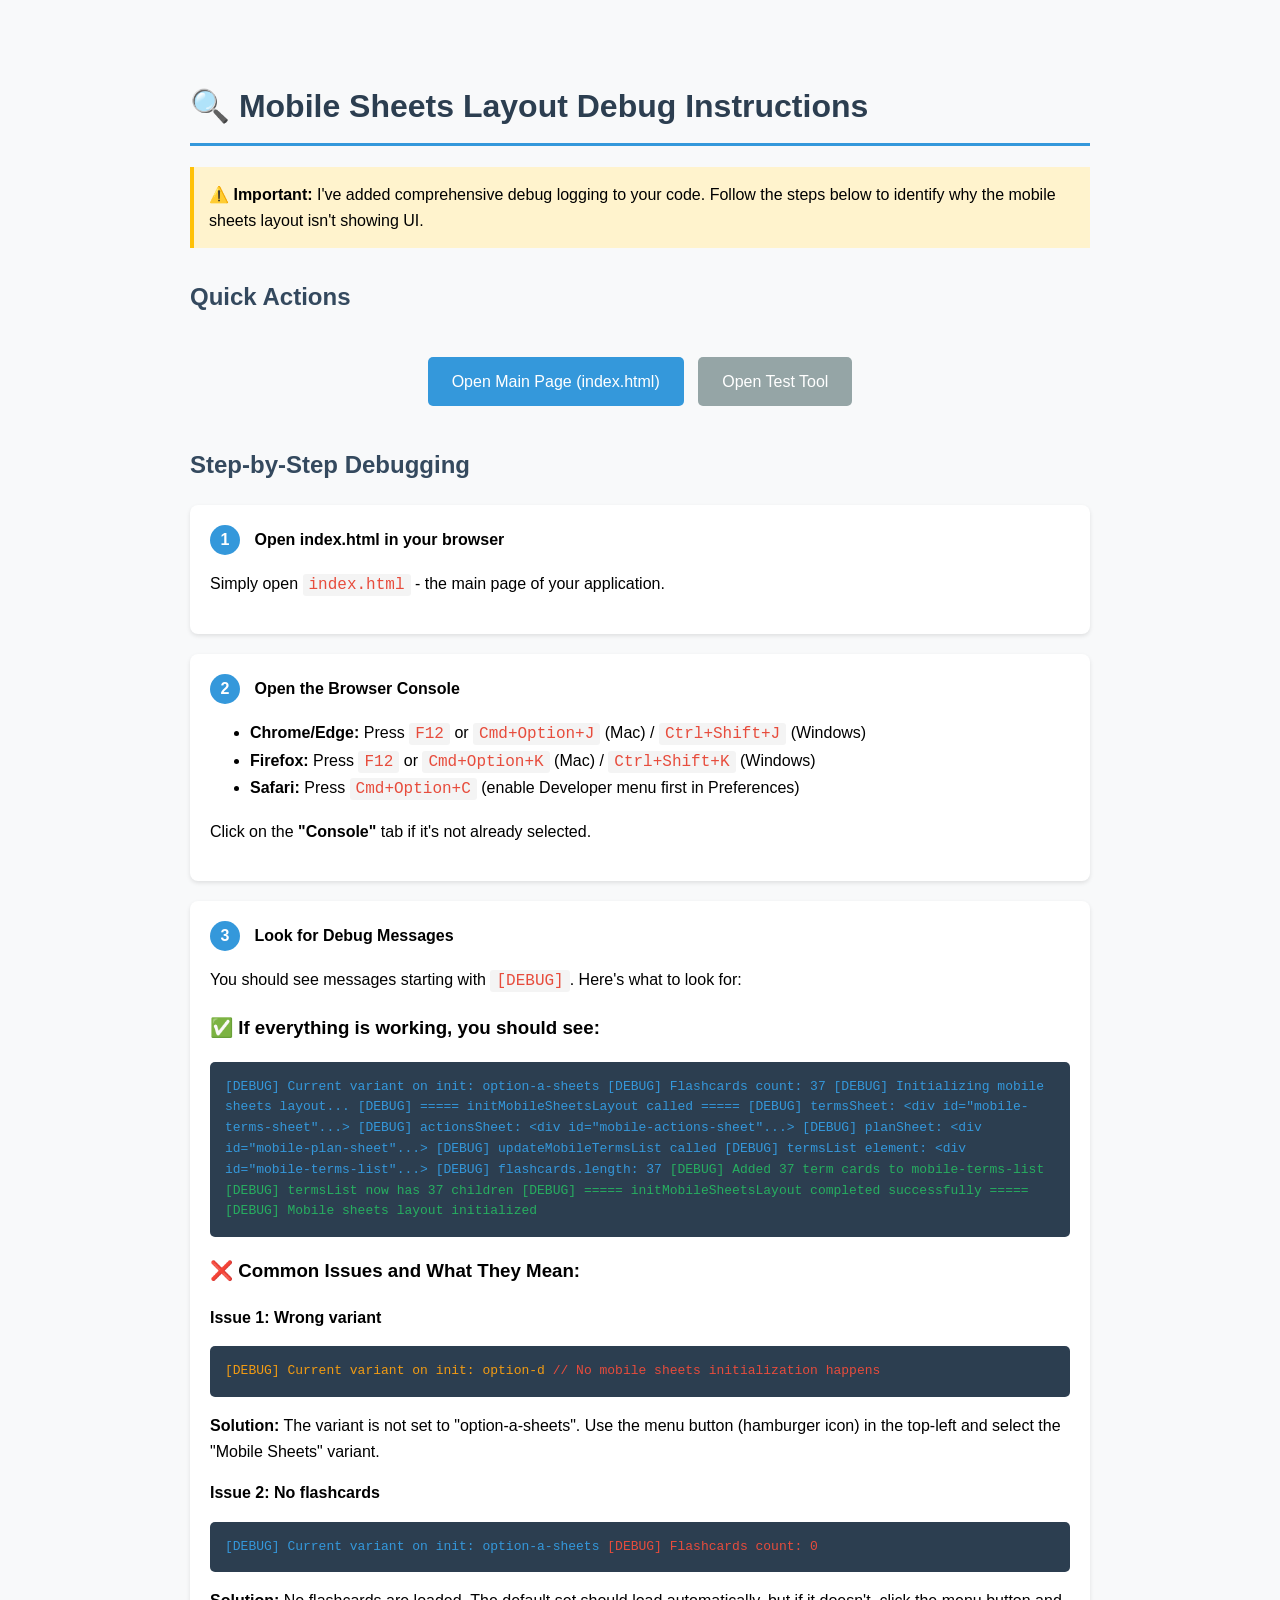
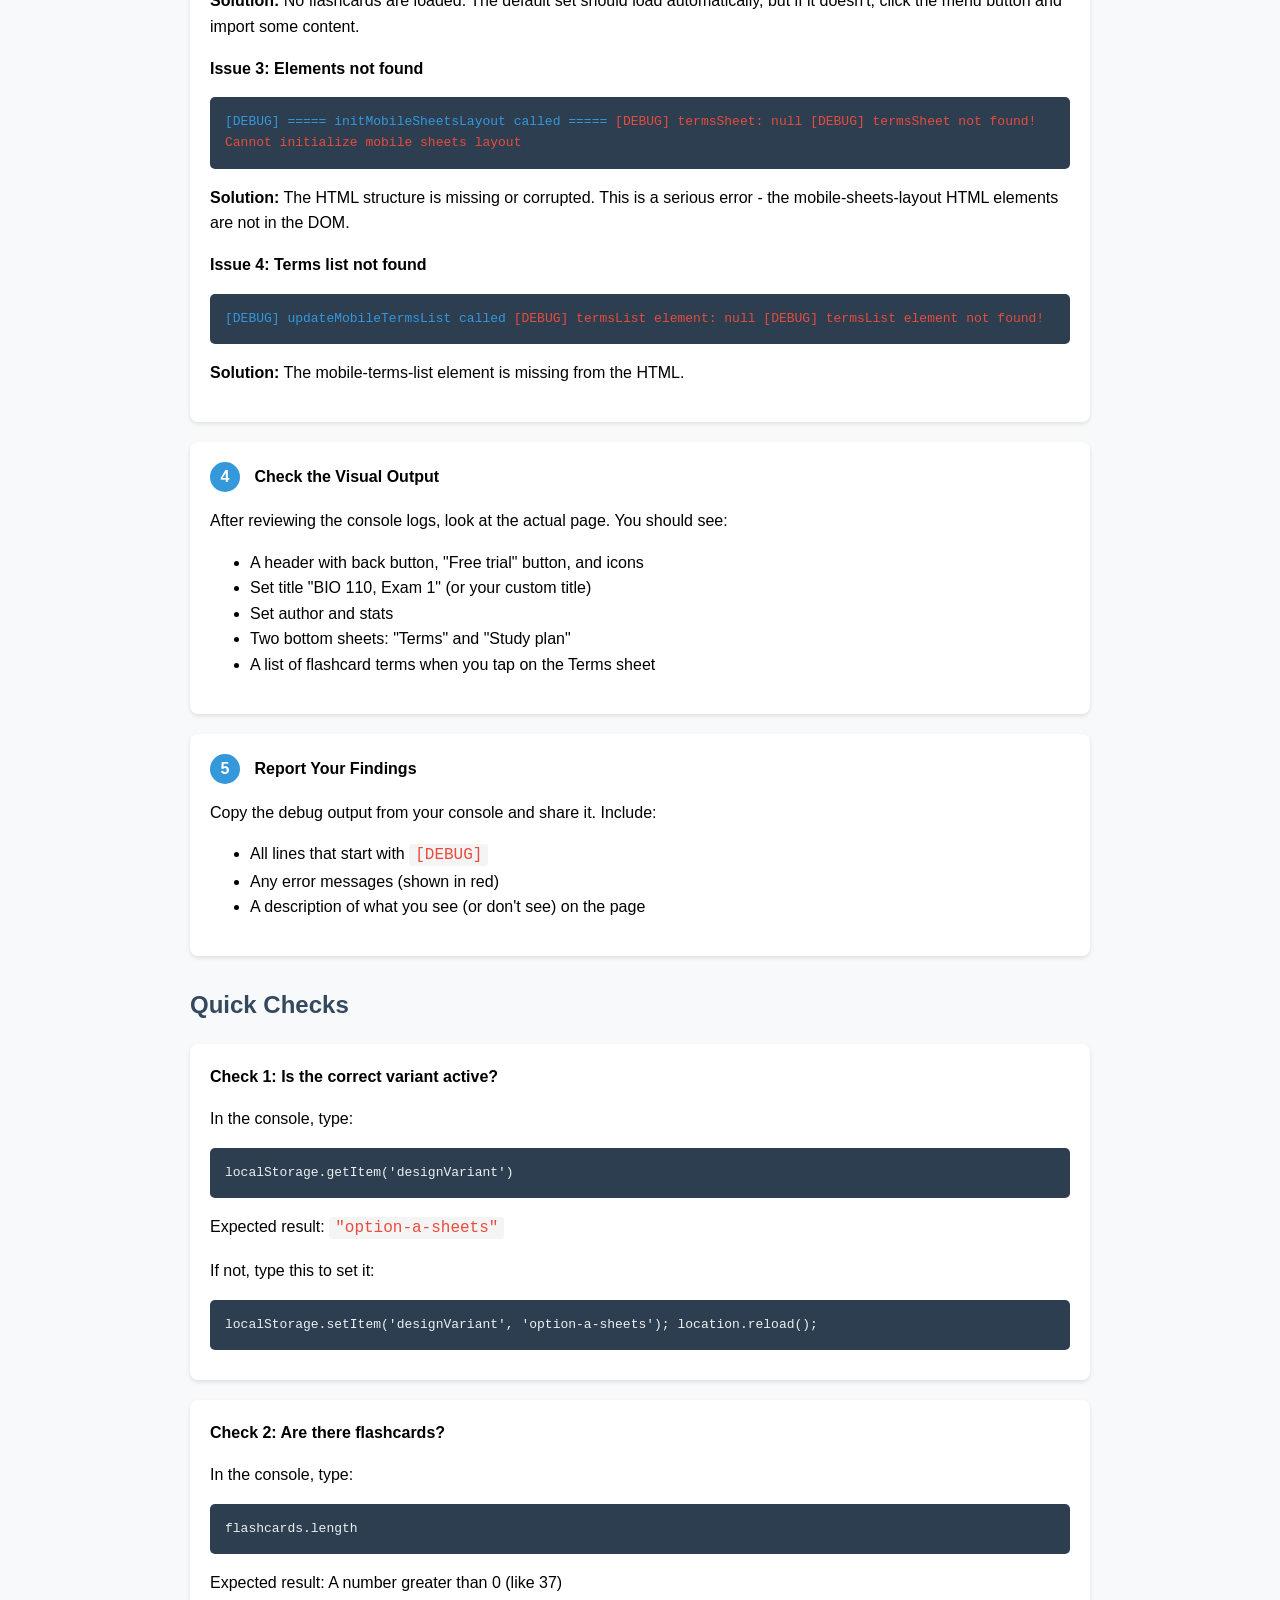
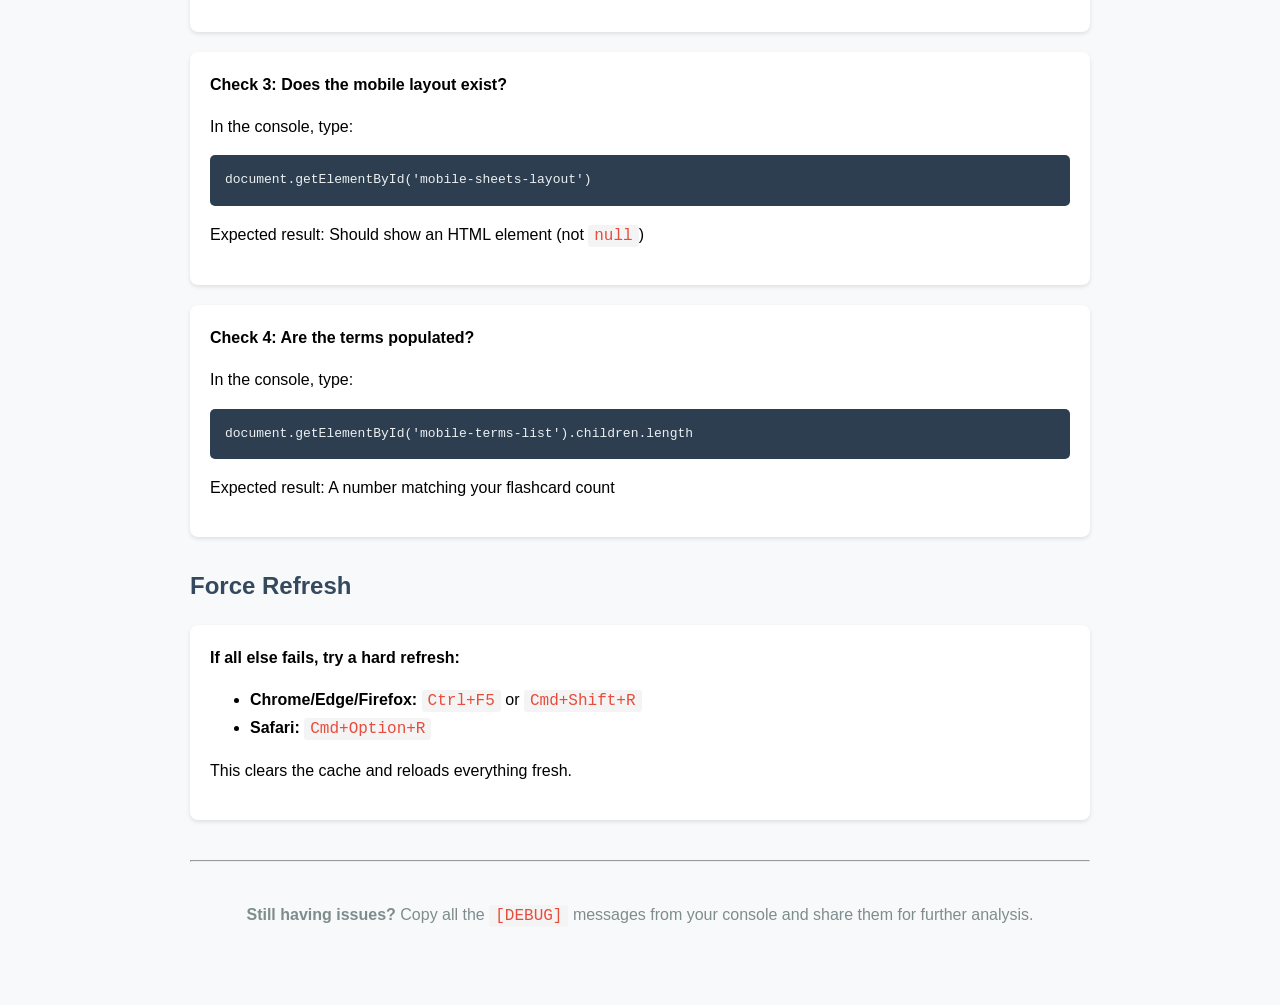
<file: DEBUG-INSTRUCTIONS.html>
<!DOCTYPE html>
<html lang="en">
<head>
    <meta charset="UTF-8">
    <meta name="viewport" content="width=device-width, initial-scale=1.0">
    <title>Debug Instructions</title>
    <style>
        body {
            font-family: -apple-system, BlinkMacSystemFont, 'Segoe UI', Roboto, Oxygen, Ubuntu, sans-serif;
            max-width: 900px;
            margin: 40px auto;
            padding: 20px;
            background: #f8f9fa;
            line-height: 1.6;
        }
        h1 {
            color: #2c3e50;
            border-bottom: 3px solid #3498db;
            padding-bottom: 10px;
        }
        h2 {
            color: #34495e;
            margin-top: 30px;
        }
        .step {
            background: white;
            padding: 20px;
            margin: 20px 0;
            border-radius: 8px;
            box-shadow: 0 2px 4px rgba(0,0,0,0.1);
        }
        .step-number {
            display: inline-block;
            width: 30px;
            height: 30px;
            background: #3498db;
            color: white;
            text-align: center;
            line-height: 30px;
            border-radius: 50%;
            font-weight: bold;
            margin-right: 10px;
        }
        code {
            background: #f4f4f4;
            padding: 2px 6px;
            border-radius: 3px;
            font-family: 'Courier New', monospace;
            color: #e74c3c;
        }
        .log-example {
            background: #2c3e50;
            color: #ecf0f1;
            padding: 15px;
            border-radius: 5px;
            font-family: 'Courier New', monospace;
            font-size: 13px;
            margin: 10px 0;
            overflow-x: auto;
        }
        .success { color: #27ae60; }
        .error { color: #e74c3c; }
        .warning { color: #f39c12; }
        .info { color: #3498db; }
        .button {
            display: inline-block;
            background: #3498db;
            color: white;
            padding: 12px 24px;
            text-decoration: none;
            border-radius: 5px;
            margin: 10px 5px;
            transition: background 0.3s;
        }
        .button:hover {
            background: #2980b9;
        }
        .button.secondary {
            background: #95a5a6;
        }
        .button.secondary:hover {
            background: #7f8c8d;
        }
        .important {
            background: #fff3cd;
            border-left: 4px solid #ffc107;
            padding: 15px;
            margin: 15px 0;
        }
    </style>
</head>
<body>
    <h1>🔍 Mobile Sheets Layout Debug Instructions</h1>
    
    <div class="important">
        <strong>⚠️ Important:</strong> I've added comprehensive debug logging to your code. Follow the steps below to identify why the mobile sheets layout isn't showing UI.
    </div>

    <h2>Quick Actions</h2>
    <div style="text-align: center; margin: 30px 0;">
        <a href="index.html" class="button">Open Main Page (index.html)</a>
        <a href="test-mobile.html" class="button secondary">Open Test Tool</a>
    </div>

    <h2>Step-by-Step Debugging</h2>

    <div class="step">
        <span class="step-number">1</span>
        <strong>Open index.html in your browser</strong>
        <p>Simply open <code>index.html</code> - the main page of your application.</p>
    </div>

    <div class="step">
        <span class="step-number">2</span>
        <strong>Open the Browser Console</strong>
        <ul>
            <li><strong>Chrome/Edge:</strong> Press <code>F12</code> or <code>Cmd+Option+J</code> (Mac) / <code>Ctrl+Shift+J</code> (Windows)</li>
            <li><strong>Firefox:</strong> Press <code>F12</code> or <code>Cmd+Option+K</code> (Mac) / <code>Ctrl+Shift+K</code> (Windows)</li>
            <li><strong>Safari:</strong> Press <code>Cmd+Option+C</code> (enable Developer menu first in Preferences)</li>
        </ul>
        <p>Click on the <strong>"Console"</strong> tab if it's not already selected.</p>
    </div>

    <div class="step">
        <span class="step-number">3</span>
        <strong>Look for Debug Messages</strong>
        <p>You should see messages starting with <code>[DEBUG]</code>. Here's what to look for:</p>
        
        <h3>✅ If everything is working, you should see:</h3>
        <div class="log-example">
<span class="info">[DEBUG] Current variant on init: option-a-sheets</span>
<span class="info">[DEBUG] Flashcards count: 37</span>
<span class="info">[DEBUG] Initializing mobile sheets layout...</span>
<span class="info">[DEBUG] ===== initMobileSheetsLayout called =====</span>
<span class="info">[DEBUG] termsSheet: &lt;div id="mobile-terms-sheet"...&gt;</span>
<span class="info">[DEBUG] actionsSheet: &lt;div id="mobile-actions-sheet"...&gt;</span>
<span class="info">[DEBUG] planSheet: &lt;div id="mobile-plan-sheet"...&gt;</span>
<span class="info">[DEBUG] updateMobileTermsList called</span>
<span class="info">[DEBUG] termsList element: &lt;div id="mobile-terms-list"...&gt;</span>
<span class="info">[DEBUG] flashcards.length: 37</span>
<span class="success">[DEBUG] Added 37 term cards to mobile-terms-list</span>
<span class="success">[DEBUG] termsList now has 37 children</span>
<span class="success">[DEBUG] ===== initMobileSheetsLayout completed successfully =====</span>
<span class="success">[DEBUG] Mobile sheets layout initialized</span>
        </div>

        <h3>❌ Common Issues and What They Mean:</h3>
        
        <p><strong>Issue 1: Wrong variant</strong></p>
        <div class="log-example">
<span class="warning">[DEBUG] Current variant on init: option-d</span>
<span class="error">// No mobile sheets initialization happens</span>
        </div>
        <p><strong>Solution:</strong> The variant is not set to "option-a-sheets". Use the menu button (hamburger icon) in the top-left and select the "Mobile Sheets" variant.</p>

        <p><strong>Issue 2: No flashcards</strong></p>
        <div class="log-example">
<span class="info">[DEBUG] Current variant on init: option-a-sheets</span>
<span class="error">[DEBUG] Flashcards count: 0</span>
        </div>
        <p><strong>Solution:</strong> No flashcards are loaded. The default set should load automatically, but if it doesn't, click the menu button and import some content.</p>

        <p><strong>Issue 3: Elements not found</strong></p>
        <div class="log-example">
<span class="info">[DEBUG] ===== initMobileSheetsLayout called =====</span>
<span class="error">[DEBUG] termsSheet: null</span>
<span class="error">[DEBUG] termsSheet not found! Cannot initialize mobile sheets layout</span>
        </div>
        <p><strong>Solution:</strong> The HTML structure is missing or corrupted. This is a serious error - the mobile-sheets-layout HTML elements are not in the DOM.</p>

        <p><strong>Issue 4: Terms list not found</strong></p>
        <div class="log-example">
<span class="info">[DEBUG] updateMobileTermsList called</span>
<span class="error">[DEBUG] termsList element: null</span>
<span class="error">[DEBUG] termsList element not found!</span>
        </div>
        <p><strong>Solution:</strong> The mobile-terms-list element is missing from the HTML.</p>
    </div>

    <div class="step">
        <span class="step-number">4</span>
        <strong>Check the Visual Output</strong>
        <p>After reviewing the console logs, look at the actual page. You should see:</p>
        <ul>
            <li>A header with back button, "Free trial" button, and icons</li>
            <li>Set title "BIO 110, Exam 1" (or your custom title)</li>
            <li>Set author and stats</li>
            <li>Two bottom sheets: "Terms" and "Study plan"</li>
            <li>A list of flashcard terms when you tap on the Terms sheet</li>
        </ul>
    </div>

    <div class="step">
        <span class="step-number">5</span>
        <strong>Report Your Findings</strong>
        <p>Copy the debug output from your console and share it. Include:</p>
        <ul>
            <li>All lines that start with <code>[DEBUG]</code></li>
            <li>Any error messages (shown in red)</li>
            <li>A description of what you see (or don't see) on the page</li>
        </ul>
    </div>

    <h2>Quick Checks</h2>

    <div class="step">
        <strong>Check 1: Is the correct variant active?</strong>
        <p>In the console, type:</p>
        <div class="log-example">
localStorage.getItem('designVariant')
        </div>
        <p>Expected result: <code>"option-a-sheets"</code></p>
        <p>If not, type this to set it:</p>
        <div class="log-example">
localStorage.setItem('designVariant', 'option-a-sheets');
location.reload();
        </div>
    </div>

    <div class="step">
        <strong>Check 2: Are there flashcards?</strong>
        <p>In the console, type:</p>
        <div class="log-example">
flashcards.length
        </div>
        <p>Expected result: A number greater than 0 (like 37)</p>
    </div>

    <div class="step">
        <strong>Check 3: Does the mobile layout exist?</strong>
        <p>In the console, type:</p>
        <div class="log-example">
document.getElementById('mobile-sheets-layout')
        </div>
        <p>Expected result: Should show an HTML element (not <code>null</code>)</p>
    </div>

    <div class="step">
        <strong>Check 4: Are the terms populated?</strong>
        <p>In the console, type:</p>
        <div class="log-example">
document.getElementById('mobile-terms-list').children.length
        </div>
        <p>Expected result: A number matching your flashcard count</p>
    </div>

    <h2>Force Refresh</h2>

    <div class="step">
        <strong>If all else fails, try a hard refresh:</strong>
        <ul>
            <li><strong>Chrome/Edge/Firefox:</strong> <code>Ctrl+F5</code> or <code>Cmd+Shift+R</code></li>
            <li><strong>Safari:</strong> <code>Cmd+Option+R</code></li>
        </ul>
        <p>This clears the cache and reloads everything fresh.</p>
    </div>

    <hr style="margin: 40px 0;">
    
    <p style="text-align: center; color: #7f8c8d;">
        <strong>Still having issues?</strong> Copy all the <code>[DEBUG]</code> messages from your console and share them for further analysis.
    </p>
</body>
</html>
</file>
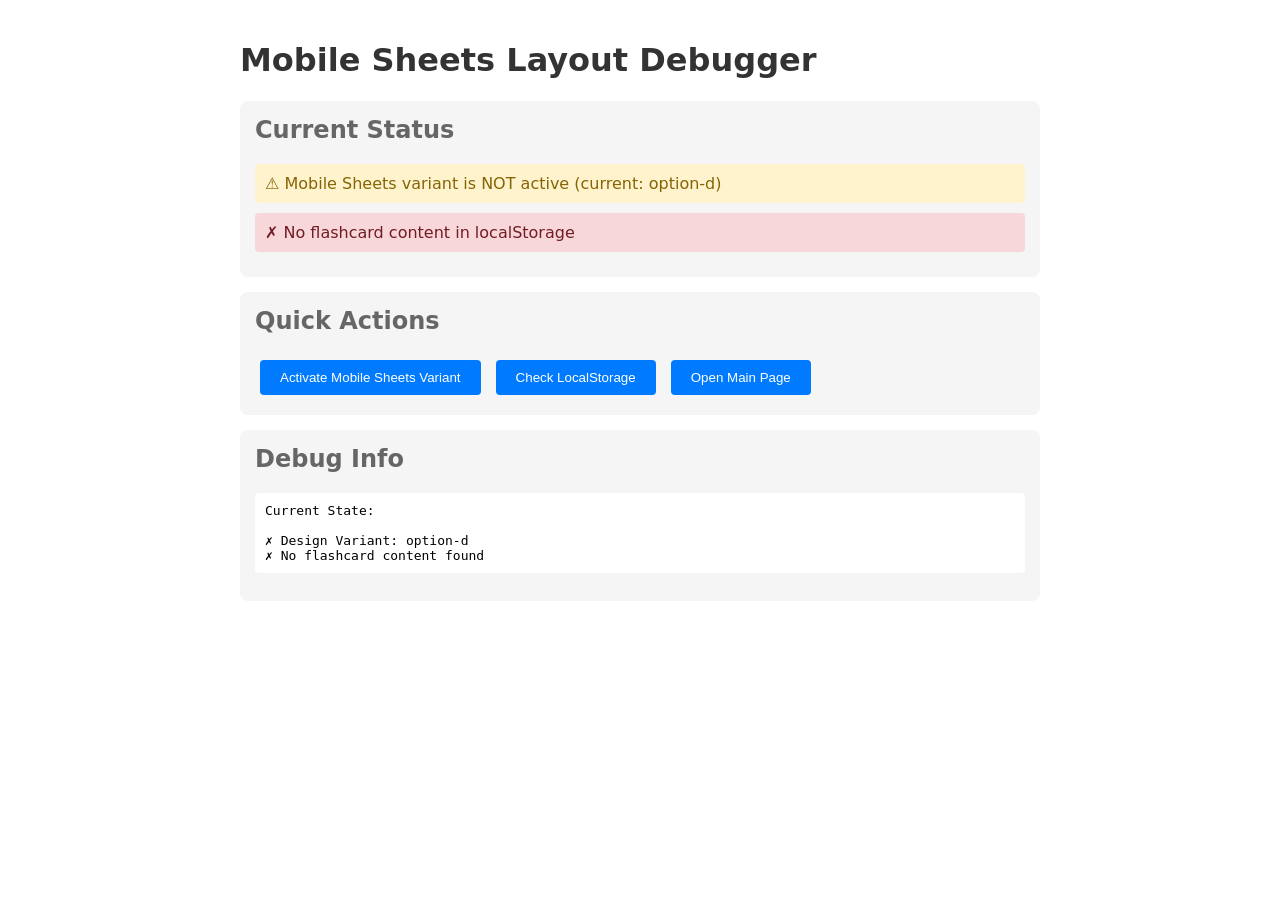
<file: debug-mobile.html>
<!DOCTYPE html>
<html lang="en">
<head>
    <meta charset="UTF-8">
    <meta name="viewport" content="width=device-width, initial-scale=1.0">
    <title>Mobile Sheets Debug</title>
    <style>
        body {
            font-family: system-ui, -apple-system, sans-serif;
            padding: 20px;
            max-width: 800px;
            margin: 0 auto;
        }
        h1 {
            color: #333;
        }
        .debug-section {
            background: #f5f5f5;
            padding: 15px;
            margin: 15px 0;
            border-radius: 8px;
        }
        .debug-section h2 {
            margin-top: 0;
            color: #666;
        }
        .status {
            padding: 10px;
            margin: 10px 0;
            border-radius: 4px;
        }
        .status.success {
            background: #d4edda;
            color: #155724;
        }
        .status.error {
            background: #f8d7da;
            color: #721c24;
        }
        .status.warning {
            background: #fff3cd;
            color: #856404;
        }
        button {
            background: #007bff;
            color: white;
            border: none;
            padding: 10px 20px;
            border-radius: 4px;
            cursor: pointer;
            margin: 5px;
        }
        button:hover {
            background: #0056b3;
        }
        pre {
            background: white;
            padding: 10px;
            border-radius: 4px;
            overflow-x: auto;
        }
    </style>
</head>
<body>
    <h1>Mobile Sheets Layout Debugger</h1>
    
    <div class="debug-section">
        <h2>Current Status</h2>
        <div id="status-container"></div>
    </div>
    
    <div class="debug-section">
        <h2>Quick Actions</h2>
        <button onclick="activateMobileSheets()">Activate Mobile Sheets Variant</button>
        <button onclick="checkLocalStorage()">Check LocalStorage</button>
        <button onclick="openMainPage()">Open Main Page</button>
    </div>
    
    <div class="debug-section">
        <h2>Debug Info</h2>
        <pre id="debug-info">Click buttons above to see debug information</pre>
    </div>
    
    <script>
        function checkStatus() {
            const statusContainer = document.getElementById('status-container');
            const debugInfo = document.getElementById('debug-info');
            
            // Check localStorage
            const variant = localStorage.getItem('designVariant');
            const flashcardContent = localStorage.getItem('flashcardContent');
            
            let statusHTML = '';
            let debugText = 'Current State:\n\n';
            
            // Check variant
            if (variant === 'option-a-sheets') {
                statusHTML += '<div class="status success">✓ Mobile Sheets variant is active</div>';
                debugText += `✓ Design Variant: ${variant}\n`;
            } else {
                statusHTML += '<div class="status warning">⚠ Mobile Sheets variant is NOT active (current: ' + (variant || 'option-d (default)') + ')</div>';
                debugText += `✗ Design Variant: ${variant || 'option-d (default)'}\n`;
            }
            
            // Check flashcards
            if (flashcardContent) {
                try {
                    const data = JSON.parse(flashcardContent);
                    if (data.cards && data.cards.length > 0) {
                        statusHTML += '<div class="status success">✓ Flashcards loaded (' + data.cards.length + ' cards)</div>';
                        debugText += `✓ Flashcards: ${data.cards.length} cards\n`;
                        debugText += `✓ Set Title: ${data.title || 'Untitled'}\n`;
                    } else {
                        statusHTML += '<div class="status error">✗ No flashcards found</div>';
                        debugText += `✗ No flashcards in storage\n`;
                    }
                } catch (e) {
                    statusHTML += '<div class="status error">✗ Error parsing flashcard data</div>';
                    debugText += `✗ Error parsing flashcards: ${e.message}\n`;
                }
            } else {
                statusHTML += '<div class="status error">✗ No flashcard content in localStorage</div>';
                debugText += `✗ No flashcard content found\n`;
            }
            
            statusContainer.innerHTML = statusHTML;
            debugInfo.textContent = debugText;
        }
        
        function activateMobileSheets() {
            localStorage.setItem('designVariant', 'option-a-sheets');
            const debugInfo = document.getElementById('debug-info');
            debugInfo.textContent = 'Mobile Sheets variant activated!\n\nNow open the main page (index.html) to see the mobile layout.\n\nClick "Check LocalStorage" to verify.';
            checkStatus();
        }
        
        function checkLocalStorage() {
            const debugInfo = document.getElementById('debug-info');
            const allData = {
                designVariant: localStorage.getItem('designVariant'),
                flashcardContent: localStorage.getItem('flashcardContent'),
                sortPreference: localStorage.getItem('sortPreference'),
                filterPreference: localStorage.getItem('filterPreference')
            };
            debugInfo.textContent = 'LocalStorage Contents:\n\n' + JSON.stringify(allData, null, 2);
            checkStatus();
        }
        
        function openMainPage() {
            window.location.href = 'index.html';
        }
        
        // Check status on load
        checkStatus();
    </script>
</body>
</html>
</file>
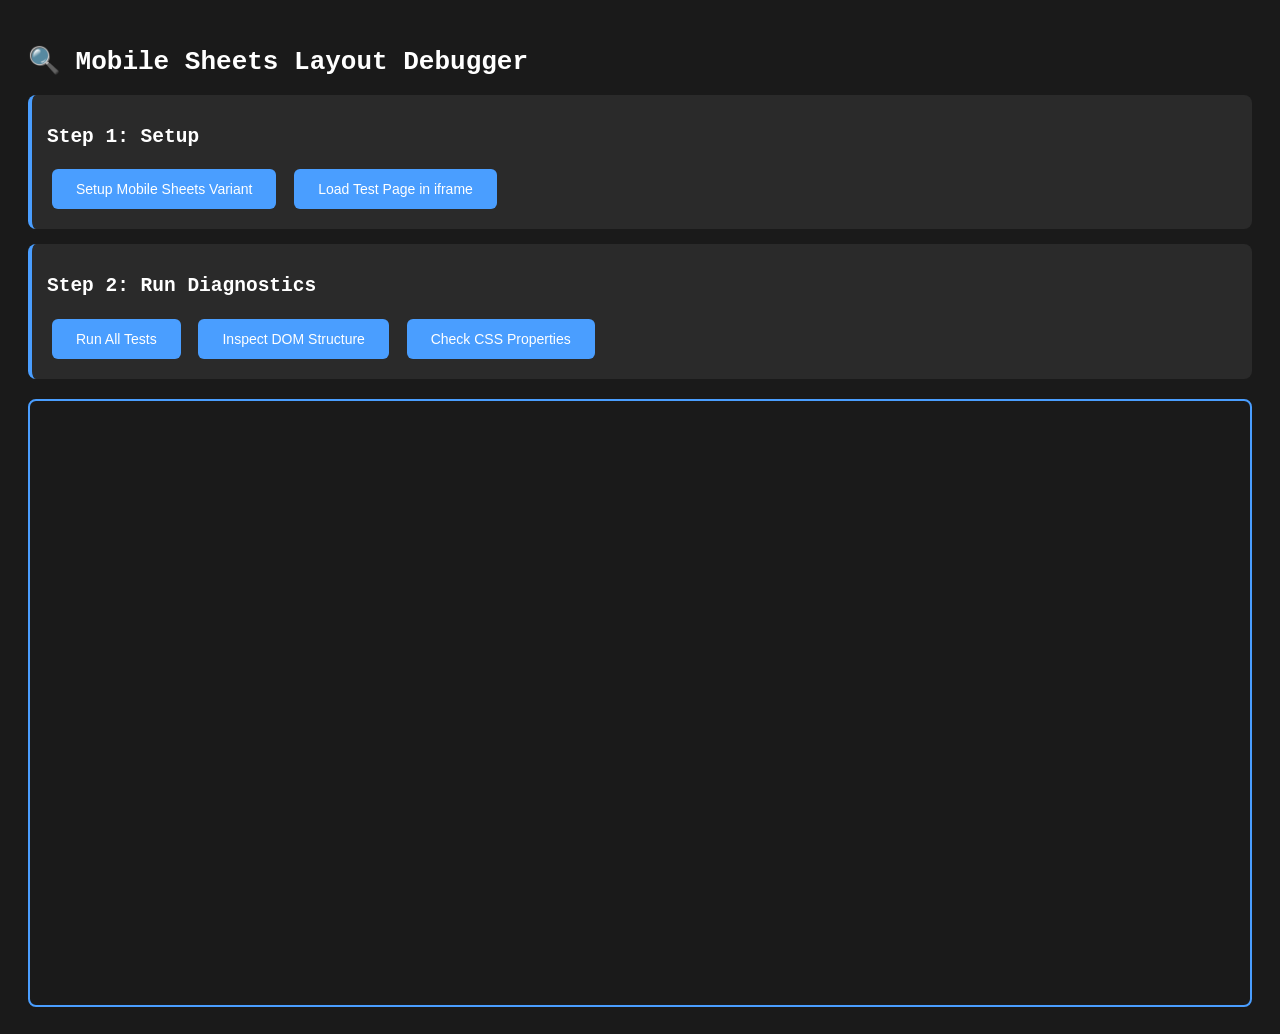
<file: test-mobile.html>
<!DOCTYPE html>
<html lang="en">
<head>
    <meta charset="UTF-8">
    <meta name="viewport" content="width=device-width, initial-scale=1.0">
    <title>Mobile Sheets Test</title>
    <style>
        body {
            font-family: monospace;
            padding: 20px;
            background: #1a1a1a;
            color: #fff;
        }
        .test-section {
            background: #2a2a2a;
            padding: 15px;
            margin: 15px 0;
            border-radius: 8px;
            border-left: 4px solid #4a9eff;
        }
        .pass { color: #4ade80; }
        .fail { color: #f87171; }
        .warn { color: #fbbf24; }
        button {
            background: #4a9eff;
            color: white;
            border: none;
            padding: 12px 24px;
            border-radius: 6px;
            cursor: pointer;
            margin: 5px;
            font-size: 14px;
        }
        button:hover {
            background: #3b82f6;
        }
        #iframe-container {
            margin-top: 20px;
            border: 2px solid #4a9eff;
            border-radius: 8px;
            overflow: hidden;
        }
        iframe {
            width: 100%;
            height: 600px;
            border: none;
        }
        pre {
            background: #1a1a1a;
            padding: 10px;
            border-radius: 4px;
            overflow-x: auto;
            font-size: 12px;
        }
        .stat {
            display: inline-block;
            padding: 4px 8px;
            background: #3a3a3a;
            border-radius: 4px;
            margin: 2px;
        }
    </style>
</head>
<body>
    <h1>🔍 Mobile Sheets Layout Debugger</h1>
    
    <div class="test-section">
        <h2>Step 1: Setup</h2>
        <button onclick="setupVariant()">Setup Mobile Sheets Variant</button>
        <button onclick="loadTestPage()">Load Test Page in iframe</button>
        <div id="setup-status"></div>
    </div>
    
    <div class="test-section">
        <h2>Step 2: Run Diagnostics</h2>
        <button onclick="runAllTests()">Run All Tests</button>
        <button onclick="inspectDOM()">Inspect DOM Structure</button>
        <button onclick="checkCSS()">Check CSS Properties</button>
        <div id="test-results"></div>
    </div>
    
    <div id="iframe-container">
        <iframe id="test-frame" src="about:blank"></iframe>
    </div>
    
    <script>
        let iframe = null;
        
        function log(message, type = 'info') {
            console.log(`[${type.toUpperCase()}]`, message);
        }
        
        function setupVariant() {
            localStorage.setItem('designVariant', 'option-a-sheets');
            document.getElementById('setup-status').innerHTML = 
                '<div class="pass">✓ Set designVariant to "option-a-sheets"</div>' +
                '<div class="warn">⚠ Now click "Load Test Page in iframe"</div>';
            log('Variant set to option-a-sheets', 'success');
        }
        
        function loadTestPage() {
            iframe = document.getElementById('test-frame');
            iframe.src = 'index.html?' + Date.now(); // Add cache buster
            
            iframe.onload = function() {
                document.getElementById('setup-status').innerHTML = 
                    '<div class="pass">✓ Page loaded</div>' +
                    '<div class="warn">⚠ Now click "Run All Tests"</div>';
                log('Page loaded successfully', 'success');
            };
        }
        
        function runAllTests() {
            if (!iframe || !iframe.contentWindow) {
                alert('Please load the test page first!');
                return;
            }
            
            const win = iframe.contentWindow;
            const doc = win.document;
            const results = [];
            
            try {
                // Test 1: Check body class
                const hasClass = doc.body.classList.contains('option-a-sheets');
                results.push({
                    test: 'Body has "option-a-sheets" class',
                    pass: hasClass,
                    value: Array.from(doc.body.classList).join(', ')
                });
                
                // Test 2: Check localStorage
                const variant = win.localStorage.getItem('designVariant');
                results.push({
                    test: 'LocalStorage designVariant',
                    pass: variant === 'option-a-sheets',
                    value: variant || 'null'
                });
                
                // Test 3: Check flashcards
                const flashcards = win.flashcards || [];
                results.push({
                    test: 'Flashcards loaded',
                    pass: flashcards.length > 0,
                    value: `${flashcards.length} cards`
                });
                
                // Test 4: Check mobile-sheets-layout
                const layout = doc.getElementById('mobile-sheets-layout');
                const layoutStyle = win.getComputedStyle(layout);
                results.push({
                    test: 'Mobile sheets layout exists',
                    pass: !!layout,
                    value: layout ? 'Found' : 'Not found'
                });
                
                results.push({
                    test: 'Mobile sheets layout display',
                    pass: layoutStyle.display === 'flex',
                    value: layoutStyle.display
                });
                
                // Test 5: Check mobile-header
                const header = doc.querySelector('.mobile-header');
                const headerStyle = header ? win.getComputedStyle(header) : null;
                results.push({
                    test: 'Mobile header exists',
                    pass: !!header,
                    value: header ? 'Found' : 'Not found'
                });
                
                if (header) {
                    results.push({
                        test: 'Mobile header display',
                        pass: headerStyle.display !== 'none',
                        value: headerStyle.display
                    });
                }
                
                // Test 6: Check mobile-set-info
                const setInfo = doc.querySelector('.mobile-set-info');
                results.push({
                    test: 'Mobile set info exists',
                    pass: !!setInfo,
                    value: setInfo ? 'Found' : 'Not found'
                });
                
                // Test 7: Check mobile-terms-list
                const termsList = doc.getElementById('mobile-terms-list');
                const termsCount = termsList ? termsList.children.length : 0;
                results.push({
                    test: 'Mobile terms list populated',
                    pass: termsCount > 0,
                    value: `${termsCount} terms`
                });
                
                // Test 8: Check mobile-modules-container
                const modulesContainer = doc.querySelector('.mobile-modules-container');
                const modulesStyle = modulesContainer ? win.getComputedStyle(modulesContainer) : null;
                results.push({
                    test: 'Modules container exists',
                    pass: !!modulesContainer,
                    value: modulesContainer ? 'Found' : 'Not found'
                });
                
                if (modulesContainer) {
                    results.push({
                        test: 'Modules container display',
                        pass: modulesStyle.display === 'flex',
                        value: modulesStyle.display
                    });
                }
                
                // Test 9: Check if init functions were called
                const initCalled = win.initMobileSheetsLayout !== undefined;
                results.push({
                    test: 'initMobileSheetsLayout function exists',
                    pass: initCalled,
                    value: initCalled ? 'Defined' : 'Undefined'
                });
                
                // Display results
                let html = '<h3>Test Results:</h3>';
                results.forEach(result => {
                    const status = result.pass ? 'pass' : 'fail';
                    const icon = result.pass ? '✓' : '✗';
                    html += `<div class="${status}">${icon} ${result.test}: <span class="stat">${result.value}</span></div>`;
                });
                
                document.getElementById('test-results').innerHTML = html;
                
            } catch (error) {
                document.getElementById('test-results').innerHTML = 
                    `<div class="fail">✗ Error running tests: ${error.message}</div>`;
                console.error('Test error:', error);
            }
        }
        
        function inspectDOM() {
            if (!iframe || !iframe.contentWindow) {
                alert('Please load the test page first!');
                return;
            }
            
            const doc = iframe.contentWindow.document;
            const layout = doc.getElementById('mobile-sheets-layout');
            
            if (!layout) {
                document.getElementById('test-results').innerHTML = 
                    '<div class="fail">✗ Mobile sheets layout not found in DOM</div>';
                return;
            }
            
            let html = '<h3>DOM Structure:</h3><pre>';
            html += `mobile-sheets-layout:\n`;
            html += `  - children count: ${layout.children.length}\n`;
            
            for (let i = 0; i < layout.children.length; i++) {
                const child = layout.children[i];
                html += `  - [${i}] ${child.tagName}.${child.className} (${child.children.length} children)\n`;
                
                // Show nested children
                for (let j = 0; j < Math.min(child.children.length, 3); j++) {
                    const grandchild = child.children[j];
                    html += `      - ${grandchild.tagName}.${grandchild.className}\n`;
                }
                if (child.children.length > 3) {
                    html += `      - ... and ${child.children.length - 3} more\n`;
                }
            }
            html += '</pre>';
            
            document.getElementById('test-results').innerHTML = html;
        }
        
        function checkCSS() {
            if (!iframe || !iframe.contentWindow) {
                alert('Please load the test page first!');
                return;
            }
            
            const win = iframe.contentWindow;
            const doc = win.document;
            const layout = doc.getElementById('mobile-sheets-layout');
            
            if (!layout) {
                document.getElementById('test-results').innerHTML = 
                    '<div class="fail">✗ Mobile sheets layout not found</div>';
                return;
            }
            
            const style = win.getComputedStyle(layout);
            
            let html = '<h3>Computed CSS Properties:</h3><pre>';
            const props = ['display', 'position', 'top', 'left', 'right', 'bottom', 
                          'width', 'height', 'background', 'zIndex', 'overflow', 'visibility'];
            
            props.forEach(prop => {
                html += `${prop}: ${style[prop]}\n`;
            });
            
            html += '\nBody classes:\n';
            html += Array.from(doc.body.classList).join(', ') || 'none';
            html += '</pre>';
            
            document.getElementById('test-results').innerHTML = html;
        }
        
        // Auto-setup on load
        window.addEventListener('load', () => {
            log('Debug tool loaded');
        });
    </script>
</body>
</html>
</file>
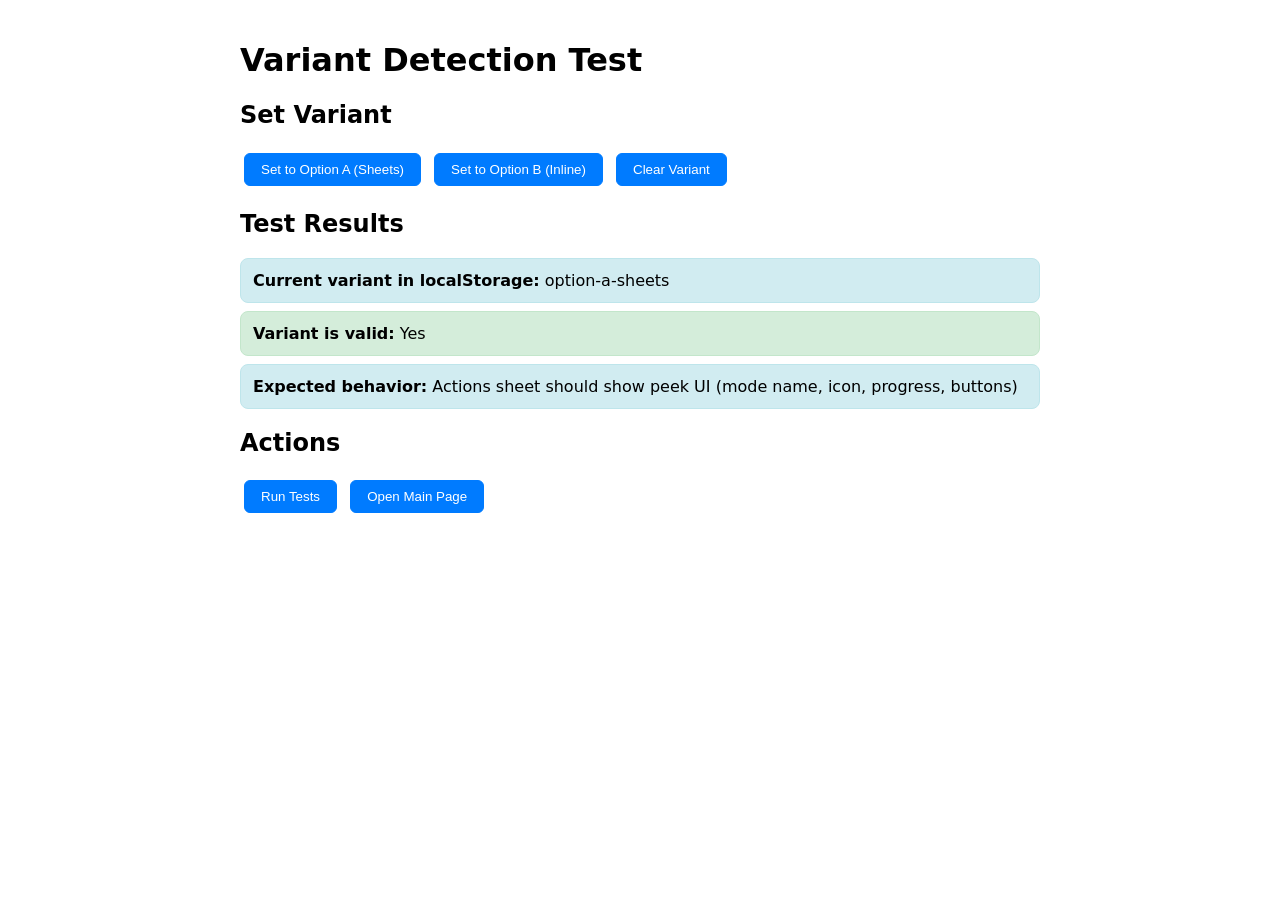
<file: test-variant-detection.html>
<!DOCTYPE html>
<html lang="en">
<head>
    <meta charset="UTF-8">
    <meta name="viewport" content="width=device-width, initial-scale=1.0">
    <title>Variant Detection Test</title>
    <style>
        body {
            font-family: system-ui;
            padding: 20px;
            max-width: 800px;
            margin: 0 auto;
        }
        .test-result {
            padding: 12px;
            margin: 8px 0;
            border-radius: 8px;
            border: 1px solid #ddd;
        }
        .pass {
            background: #d4edda;
            border-color: #c3e6cb;
        }
        .fail {
            background: #f8d7da;
            border-color: #f5c6cb;
        }
        .info {
            background: #d1ecf1;
            border-color: #bee5eb;
        }
        button {
            padding: 8px 16px;
            margin: 4px;
            border-radius: 6px;
            border: 1px solid #007bff;
            background: #007bff;
            color: white;
            cursor: pointer;
        }
        button:hover {
            background: #0056b3;
        }
    </style>
</head>
<body>
    <h1>Variant Detection Test</h1>
    
    <h2>Set Variant</h2>
    <button onclick="setVariant('option-a-sheets')">Set to Option A (Sheets)</button>
    <button onclick="setVariant('option-b-inline')">Set to Option B (Inline)</button>
    <button onclick="clearVariant()">Clear Variant</button>
    
    <h2>Test Results</h2>
    <div id="results"></div>
    
    <h2>Actions</h2>
    <button onclick="runTests()">Run Tests</button>
    <button onclick="openMainPage()">Open Main Page</button>
    
    <script>
        function setVariant(variant) {
            localStorage.setItem('designVariant', variant);
            alert(`Variant set to: ${variant}`);
            runTests();
        }
        
        function clearVariant() {
            localStorage.removeItem('designVariant');
            alert('Variant cleared');
            runTests();
        }
        
        function runTests() {
            const results = document.getElementById('results');
            results.innerHTML = '';
            
            // Test 1: Check current variant
            const currentVariant = localStorage.getItem('designVariant');
            addResult(
                'Current variant in localStorage',
                currentVariant || '(not set)',
                currentVariant ? 'info' : 'fail'
            );
            
            // Test 2: Check if variant is valid
            const validVariants = [
                'option-a', 'option-b', 'option-c', 'option-d', 'option-e',
                'option-a-sheets', 'option-b-inline',
                'option-a-archived', 'option-b-archived', 'option-c-archived',
                'option-a-archived-v2', 'option-b-archived-v2'
            ];
            const isValid = validVariants.includes(currentVariant);
            addResult(
                'Variant is valid',
                isValid ? 'Yes' : 'No (will default to option-d)',
                isValid ? 'pass' : 'fail'
            );
            
            // Test 3: Expected behavior
            if (currentVariant === 'option-a-sheets') {
                addResult(
                    'Expected behavior',
                    'Actions sheet should show peek UI (mode name, icon, progress, buttons)',
                    'info'
                );
            } else if (currentVariant === 'option-b-inline') {
                addResult(
                    'Expected behavior',
                    'Actions sheet should show terms list',
                    'info'
                );
            }
        }
        
        function addResult(label, value, type) {
            const results = document.getElementById('results');
            const div = document.createElement('div');
            div.className = `test-result ${type}`;
            div.innerHTML = `<strong>${label}:</strong> ${value}`;
            results.appendChild(div);
        }
        
        function openMainPage() {
            window.open('index.html', '_blank');
        }
        
        // Run tests on load
        runTests();
    </script>
</body>
</html>
</file>
